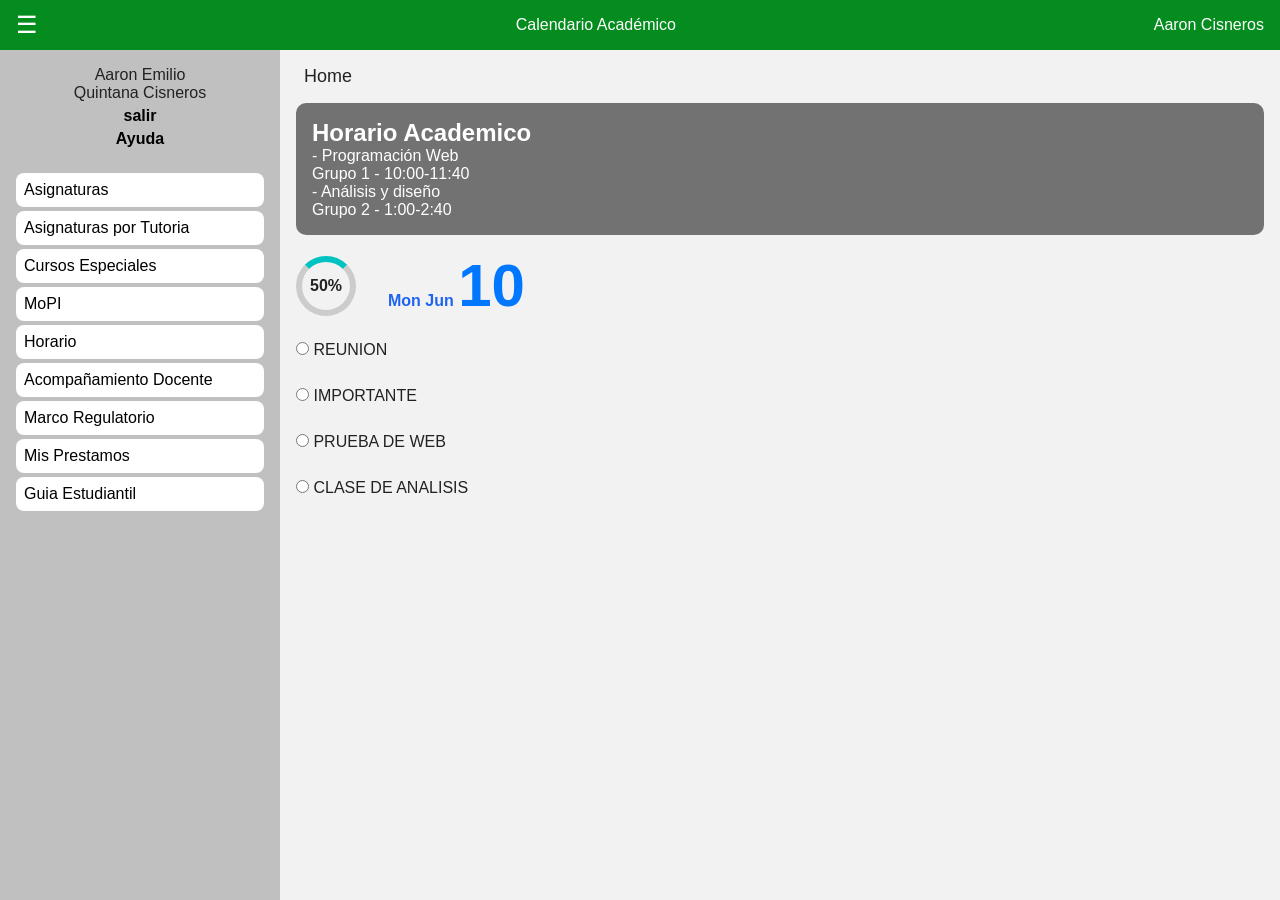
<file: lateral/index.html>
<!DOCTYPE html>
<html lang="es">
<head>
  <meta charset="UTF-8" />
  <meta name="viewport" content="width=device-width, initial-scale=1.0" />
  <title>Horario Académico</title>
  <link rel="stylesheet" href="styles.css" />
</head>
<body>
  <header class="top-bar">
    <button class="menu-toggle">&#9776;</button>
    <div class="calendar">
      <i class="icon-calendar"></i> Calendario Académico
    </div>
    <div class="user-profile">
      <i class="icon-user"></i> Aaron Cisneros
    </div>
  </header>

  <div class="container">
    <aside class="sidebar">
      <div class="user-info">
        <i class="icon-user"></i>
        <p>Aaron Emilio<br />Quintana Cisneros</p>
        <a href="#" class="logout">salir</a>
        <a href="#" class="help">Ayuda</a>
      </div>
      <nav class="nav-menu">
        <a href="#">Asignaturas</a>
        <a href="#">Asignaturas por Tutoria</a>
        <a href="#">Cursos Especiales</a>
        <a href="#">MoPI</a>
        <a href="#">Horario</a>
        <a href="#">Acompañamiento Docente</a>
        <a href="#">Marco Regulatorio</a>
        <a href="#">Mis Prestamos</a>
        <a href="#">Guia Estudiantil</a>
      </nav>
    </aside>

    <main class="main-content">
      <div class="home-header">
        <i class="icon-home"></i> Home
      </div>
      <div class="horario-box">
        <h2>Horario Academico</h2>
        <p>- Programación Web<br />Grupo 1 - 10:00-11:40</p>
        <p>- Análisis y diseño<br />Grupo 2 - 1:00-2:40</p>
      </div>
      <div class="progress-box">
        <div class="progress-circle">
          <span>50%</span>
        </div>
        <div class="date">
          <span class="day">Mon Jun</span>
          <span class="number">10</span>
        </div>
      </div>
      <div class="event-list">
        <label><input type="radio" name="evento"> REUNION</label><br />
        <label><input type="radio" name="evento"> IMPORTANTE</label><br />
        <label><input type="radio" name="evento"> PRUEBA DE WEB</label><br />
        <label><input type="radio" name="evento"> CLASE DE ANALISIS</label>
      </div>
    </main>
  </div>

  <script src="script.js"></script>
</body>
</html>
</file>
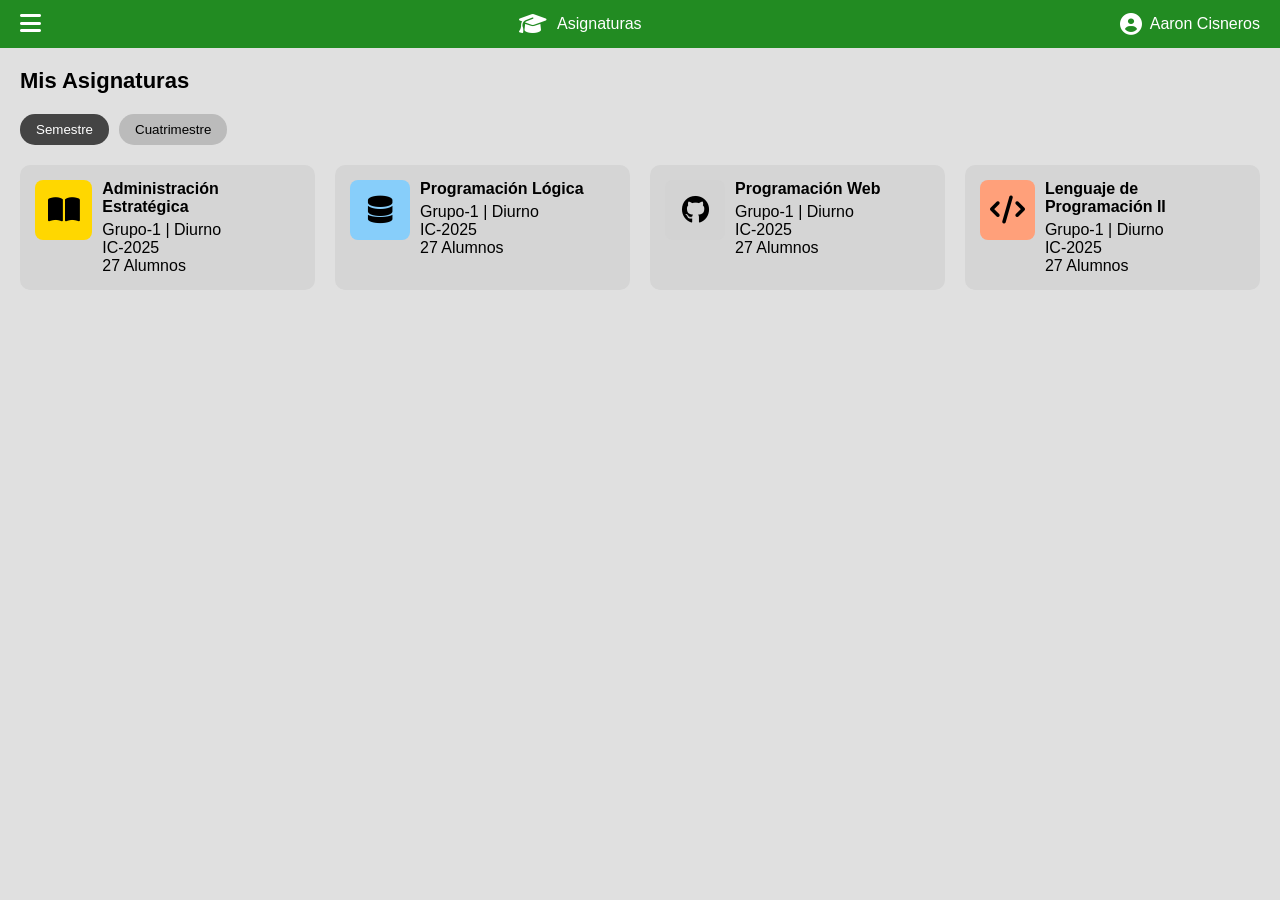
<file: Vistas del SIGA/class/index.html>
<!DOCTYPE html>
<html lang="es">
<head>
  <meta charset="UTF-8" />
  <meta name="viewport" content="width=device-width, initial-scale=1.0" />
  <title>Mis Asignaturas</title>
  <link rel="stylesheet" href="styles.css">
  <script src="script.js" defer></script>
  <link rel="stylesheet" href="https://cdnjs.cloudflare.com/ajax/libs/font-awesome/6.5.0/css/all.min.css">
</head>
<body>
  <header class="header">
    <div class="menu-icon">
      <i class="fas fa-bars"></i>
    </div>
    <div class="header-title">
      <i class="fas fa-graduation-cap"></i>
      <span>Asignaturas</span>
    </div>
    <div class="profile">
      <i class="fas fa-user-circle"></i>
      <span>Aaron Cisneros</span>
    </div>
  </header>

  <main class="container">
    <h2 class="subjects-title">Mis Asignaturas</h2>
    <div class="filters">
      <button class="filter-btn active">Semestre</button>
      <button class="filter-btn">Cuatrimestre</button>
    </div>
    <div class="subjects-grid">
      <div class="card">
        <div class="icon-box" style="background-color: #FFD700;"><i class="fas fa-book-open"></i></div>
        <div class="info">
          <h4>Administración Estratégica</h4>
          <p>Grupo-1 | Diurno</p>
          <p>IC-2025</p>
          <p>27 Alumnos</p>
        </div>
      </div>
      <div class="card">
        <div class="icon-box" style="background-color: #87CEFA;"><i class="fas fa-database"></i></div>
        <div class="info">
          <h4>Programación Lógica</h4>
          <p>Grupo-1 | Diurno</p>
          <p>IC-2025</p>
          <p>27 Alumnos</p>
        </div>
      </div>
      <div class="card">
        <div class="icon-box" style="background-color: #D3D3D3;"><i class="fab fa-github"></i></div>
        <div class="info">
          <h4>Programación Web</h4>
          <p>Grupo-1 | Diurno</p>
          <p>IC-2025</p>
          <p>27 Alumnos</p>
        </div>
      </div>
      <div class="card">
        <div class="icon-box" style="background-color: #FFA07A;"><i class="fas fa-code"></i></div>
        <div class="info">
          <h4>Lenguaje de Programación II</h4>
          <p>Grupo-1 | Diurno</p>
          <p>IC-2025</p>
          <p>27 Alumnos</p>
        </div>
      </div>
    </div>
  </main>
</body>
</html>
</file>
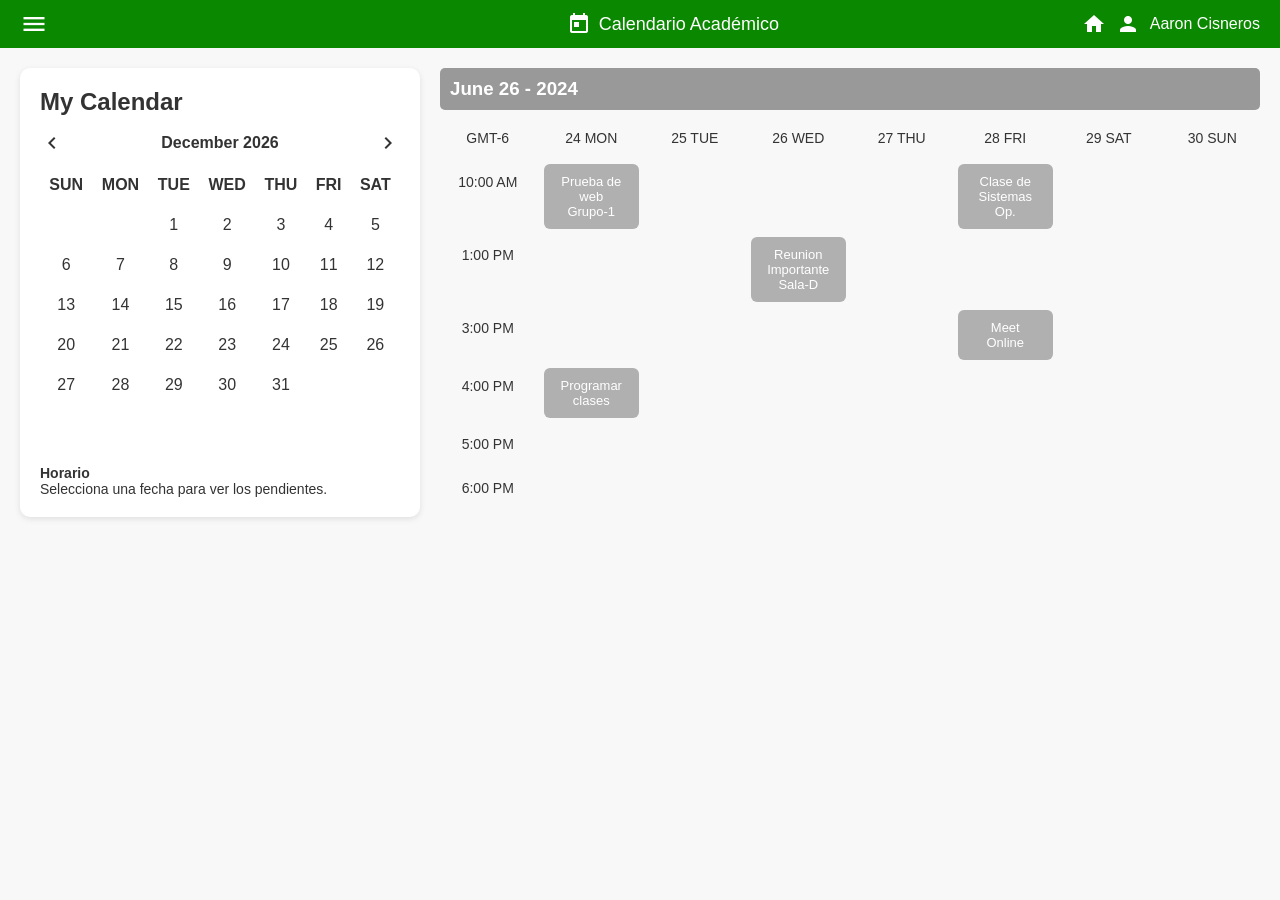
<file: Vistas del SIGA/Home/index.html>
<!DOCTYPE html>
<html lang="es">
<head>
  <meta charset="UTF-8" />
  <meta name="viewport" content="width=device-width, initial-scale=1.0" />
  <title>Calendario Académico</title>
  <link rel="stylesheet" href="https://fonts.googleapis.com/icon?family=Material+Icons">
  <link rel="stylesheet" href="style.css">
  <script defer src="script.js"></script>
</head>
<body>
  <header class="header">
    <span class="material-icons menu-icon">menu</span>
    <div class="title">
      <span class="material-icons">calendar_today</span>
      <span>Calendario Académico</span>
    </div>
    <div class="user">
      <span class="material-icons home-icon">home</span>
      <span class="material-icons">person</span>
      <span>Aaron Cisneros</span>
    </div>
  </header>

  <main class="container">
    <section class="calendar-box">
      <h2>My Calendar</h2>
      <div class="calendar">
        <div class="month">
          <span class="material-icons" id="prev-month">chevron_left</span>
          <span id="current-month">June 2024</span>
          <span class="material-icons" id="next-month">chevron_right</span>
        </div>
        <table>
          <thead>
            <tr><th>SUN</th><th>MON</th><th>TUE</th><th>WED</th><th>THU</th><th>FRI</th><th>SAT</th></tr>
          </thead>
          <tbody id="calendar-body">
            <!-- Calendar days will be generated dynamically -->
          </tbody>
        </table>
      </div>
      <div class="footer">
        <strong>Horario</strong>
        <div id="event-details">
          <p>Selecciona una fecha para ver los pendientes.</p>
        </div>
      </div>
    </section>

    <section class="schedule">
      <h3 id="selected-date">June 26 - 2024</h3>
      <div class="schedule-grid" id="schedule-grid">
        <div>GMT-6</div>
        <div>24 MON</div>
        <div>25 TUE</div>
        <div>26 WED</div>
        <div>27 THU</div>
        <div>28 FRI</div>
        <div>29 SAT</div>
        <div>30 SUN</div>

        <div>10:00 AM</div>
        <div class="event">Prueba de web<br>Grupo-1</div>
        <div></div>
        <div></div>
        <div></div>
        <div class="event">Clase de Sistemas<br>Op.</div>
        <div></div>
        <div></div>

        <div>1:00 PM</div>
        <div></div>
        <div></div>
        <div class="event">Reunion Importante<br>Sala-D</div>
        <div></div>
        <div></div>
        <div></div>
        <div></div>

        <div>3:00 PM</div>
        <div></div>
        <div></div>
        <div></div>
        <div></div>
        <div class="event">Meet<br>Online</div>
        <div></div>
        <div></div>

        <div>4:00 PM</div>
        <div class="event">Programar<br>clases</div>
        <div></div>
        <div></div>
        <div></div>
        <div></div>
        <div></div>
        <div></div>

        <div>5:00 PM</div>
        <div></div>
        <div></div>
        <div></div>
        <div></div>
        <div></div>
        <div></div>
        <div></div>

        <div>6:00 PM</div>
        <div></div>
        <div></div>
        <div></div>
        <div></div>
        <div></div>
        <div></div>
        <div></div>
      </div>
    </section>
  </main>
</body>
</html>
</file>
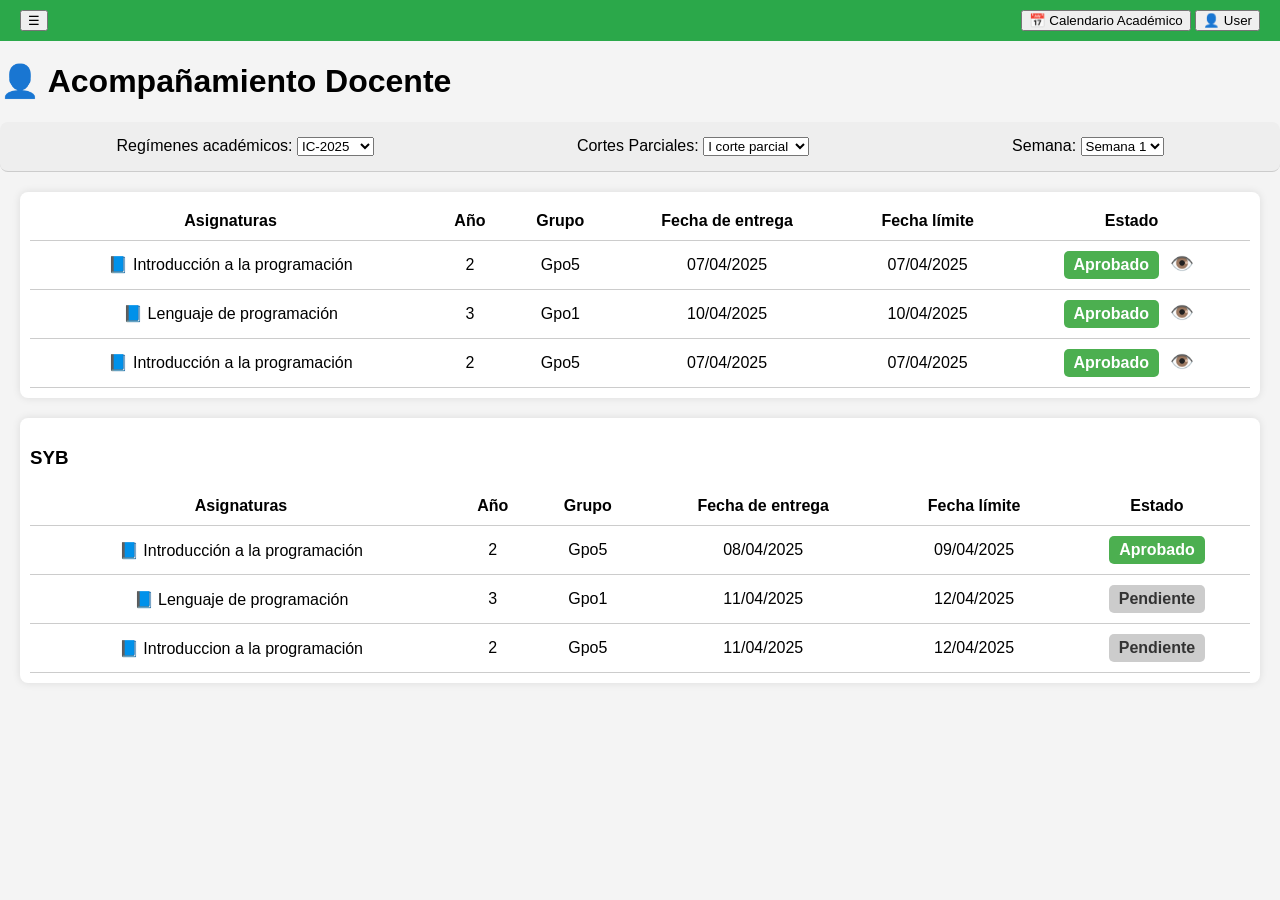
<file: Vistas del SIGA/Vistas de Francisco/Acompanamiento docente/index.html>
<!DOCTYPE html>
<html lang="es">
<head>
  <meta charset="UTF-8">
  <meta name="viewport" content="width=device-width, initial-scale=1.0">
  <title>Acompañamiento Docente</title>
  <link rel="stylesheet" href="styles.css">
</head>
<body>
  <header>
    <div class="header-left">
      <button id="menu-toggle">☰</button>
      
    </div>
    <div class="header-right">
      <button>📅 Calendario Académico</button>
      <button>👤 User</button>
    </div>
  </header>
<h1>👤 Acompañamiento Docente</h1>
  <main>
    <section class="filtros">
      <label>Regímenes académicos:
        <select id="regimen-select">
          <option>IC-2025</option>
          <option>IIC-2025</option>
          <option>IIIC-2025</option>
        </select>
      </label>
      <label>Cortes Parciales:
        <select id="corte-select">
          <option>I corte parcial</option>
          <option>II corte parcial</option>
        </select>
      </label>
      <label>Semana:
        <select id="semana-select">
          <option>Semana 1</option>
          <option>Semana 2</option>
          <option>Semana 3</option>
          <option>Semana 4</option>
          <option>Semana 5</option>
          <option>Semana 6</option>
        </select>
      </label>
    </section>

    <section id="tabla-docente" class="tabla">
      <!-- Tabla dinámica generada por JS -->
    </section>

    <section id="tabla-syllabus" class="tabla">
      <!-- Tabla syllabus generada por JS -->
    </section>

    <div id="modal" class="modal hidden">
      <div class="modal-content">
        <span id="close-modal">&times;</span>
        <div id="detalle-semanas"></div>
      </div>
    </div>
  </main>

  <script src="script.js"></script>
</body>
</html>
</file>
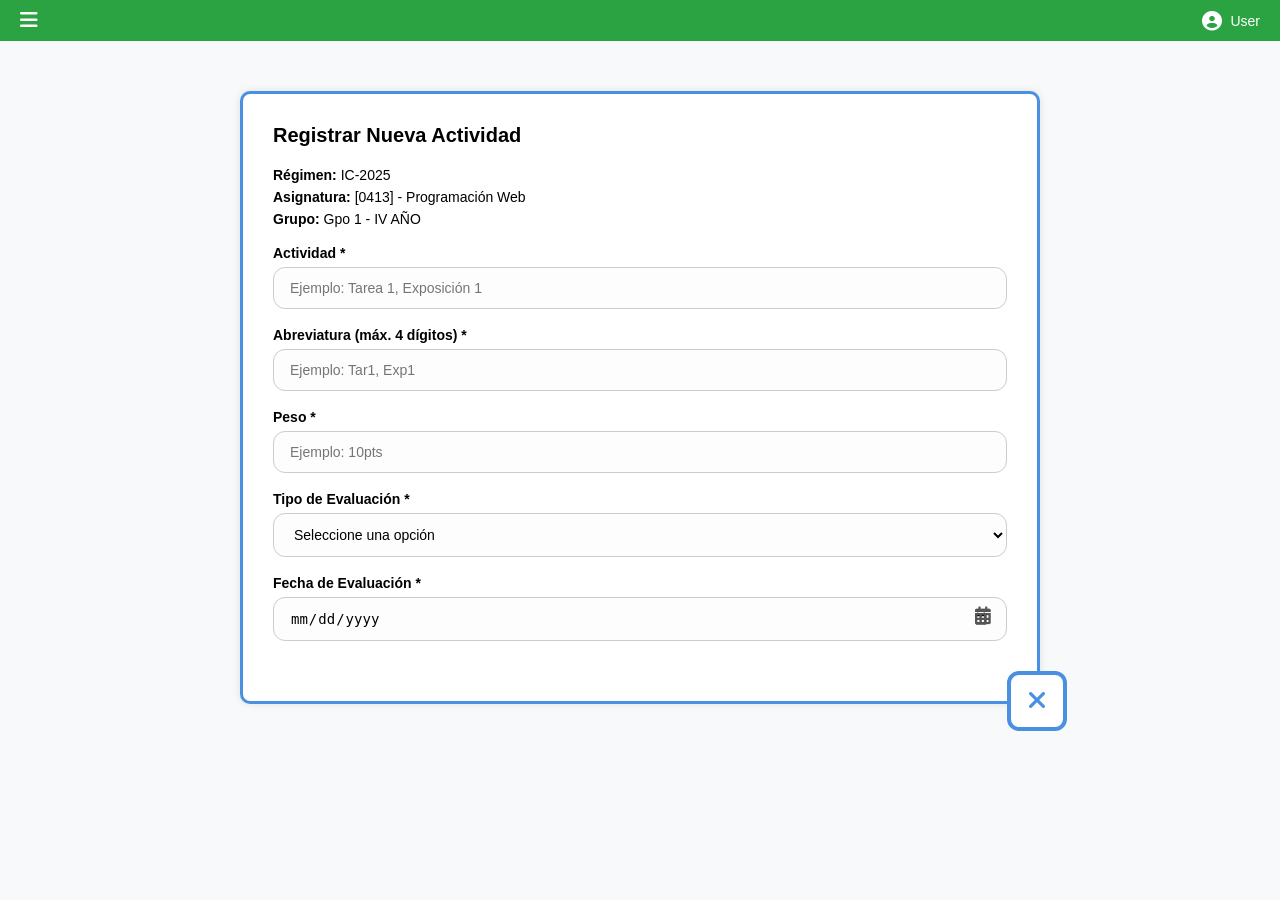
<file: templates/nueva_actividad.html>
<!DOCTYPE html>
<html lang="es">
<head>
  <meta charset="UTF-8" />
  <meta name="viewport" content="width=device-width, initial-scale=1.0"/>
  <title>Registrar Nueva Actividad</title>
  <link rel="stylesheet" href="/static/styles.css"/>
  <link rel="stylesheet" href="https://cdnjs.cloudflare.com/ajax/libs/font-awesome/6.5.0/css/all.min.css"/>
</head>
<body>
    <!-- Barra superior -->
    <header class="topbar">
      <div class="menu-icon">
        <i class="fas fa-bars"></i>
      </div>
      <div class="user-section">
        <i class="fas fa-user-circle"></i>
        <span class="user-name">User</span>
      </div>
    </header>

    <!-- Contenedor del formulario -->
  <main class="form-container">
    <form class="form-box">
      <h2>Registrar Nueva Actividad</h2>
      <div class="info">
        <p><strong>Régimen:</strong> IC-2025</p>
        <p><strong>Asignatura:</strong> [0413] - Programación Web</p>
        <p><strong>Grupo:</strong> Gpo 1 - IV AÑO</p>
      </div>

      <!-- Campos del formulario -->
      <label>Actividad *
        <input type="text" placeholder="Ejemplo: Tarea 1, Exposición 1" />
      </label>

      <label>Abreviatura (máx. 4 dígitos) *
        <input type="text" placeholder="Ejemplo: Tar1, Exp1" maxlength="4"/>
      </label>

      <label>Peso *
        <input type="text" placeholder="Ejemplo: 10pts"/>
      </label>

      <label>Tipo de Evaluación *
        <select>
          <option disabled selected>Seleccione una opción</option>
          <option>Tarea</option>
          <option>Examen</option>
          <option>Exposición</option>
          <option>Proyecto</option>
        </select>
      </label>

      <label>Fecha de Evaluación *
        <div class="date-picker">
          <input type="date"/>
          <span class="calendar-icon">
            <i class="fas fa-calendar-alt"></i>
          </span>
        </div>
      </label>

      <!-- Botón inferior derecho -->
      <div class="submit-btn">
        <i class="fas fa-times"></i>
      </div>
    </form>
  </main>
</body>
</html>
</file>
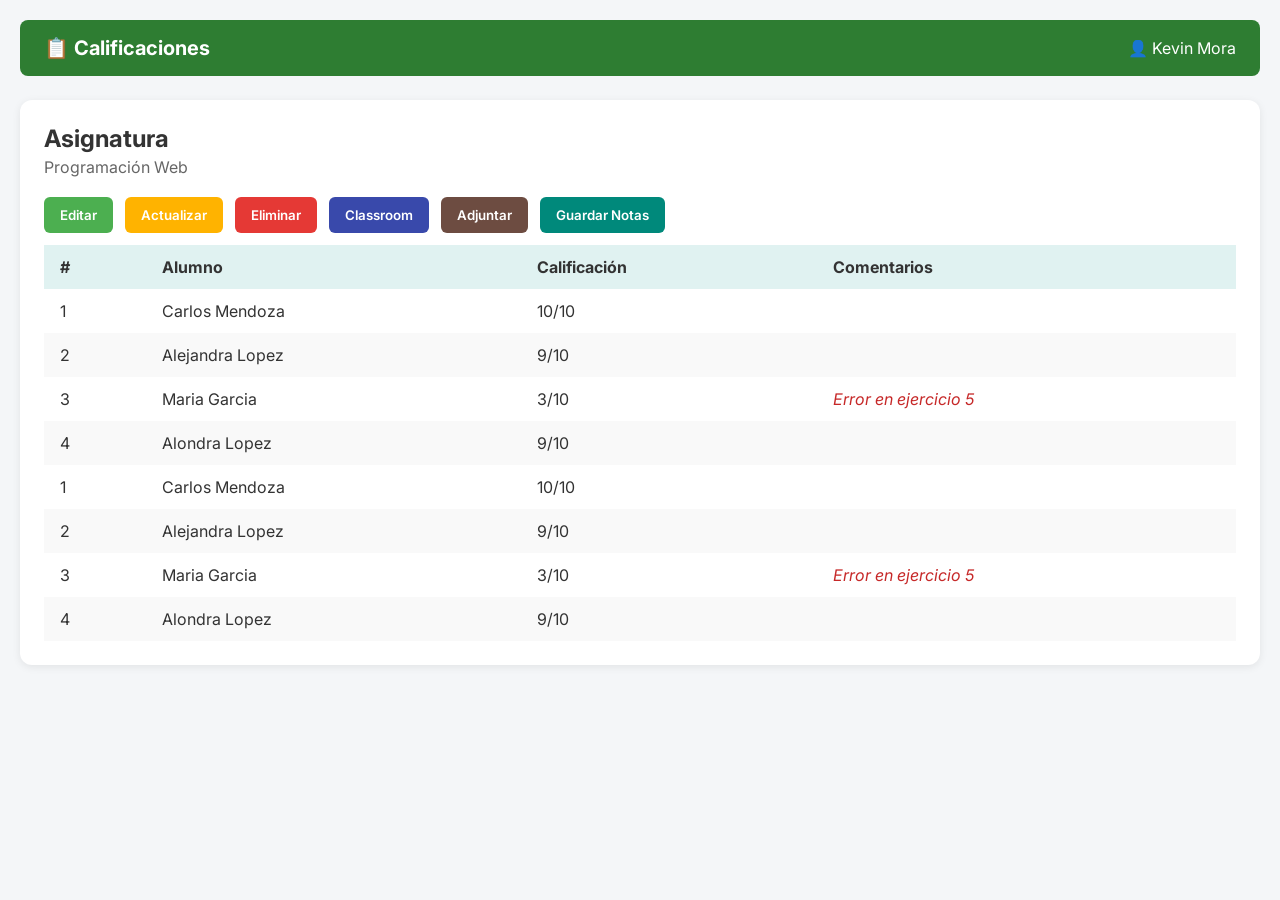
<file: Vistas del SIGA/vistas de kevin/notas.html>
<!DOCTYPE html>
<html lang="es">
<head>
  <meta charset="UTF-8">
  <title>Ingreso de Calificaciones</title>
  <link href="https://fonts.googleapis.com/css2?family=Inter:wght@400;600&display=swap" rel="stylesheet">
  <style>
    * {
      margin: 0;
      padding: 0;
      box-sizing: border-box;
      font-family: 'Inter', sans-serif;
    }

    body {
      background: #f4f6f8;
      color: #333;
      padding: 20px;
    }

    header {
      background-color: #2e7d32;
      color: #fff;
      padding: 16px 24px;
      border-radius: 8px;
      display: flex;
      justify-content: space-between;
      align-items: center;
      margin-bottom: 24px;
    }

    header h1 {
      font-size: 20px;
    }

    .btn-group {
      margin: 12px 0;
      display: flex;
      gap: 12px;
    }

    button {
      padding: 10px 16px;
      border: none;
      border-radius: 6px;
      background-color: #4caf50;
      color: white;
      font-weight: 600;
      cursor: pointer;
      transition: 0.2s ease;
    }

    button:hover {
      background-color: #388e3c;
    }

    .container {
      background-color: white;
      padding: 24px;
      border-radius: 12px;
      box-shadow: 0 2px 8px rgba(0,0,0,0.08);
    }

    h2 {
      font-size: 24px;
      margin-bottom: 4px;
    }

    p {
      color: #666;
      margin-bottom: 20px;
    }

    table {
      width: 100%;
      border-collapse: collapse;
      margin-top: 12px;
    }

    thead {
      background-color: #e0f2f1;
    }

    th, td {
      padding: 12px 16px;
      text-align: left;
    }

    tbody tr:nth-child(even) {
      background-color: #f9f9f9;
    }

    tbody tr:hover {
      background-color: #e3f2fd;
      cursor: pointer;
    }

    .comentario {
      color: #c62828;
      font-style: italic;
    }

    .active {
      background-color: #c8e6c9 !important;
    }
  </style>
</head>
<body>

<header>
  <h1>📋 Calificaciones</h1>
  <div>👤 Kevin Mora</div>
</header>

<div class="container">
  <h2>Asignatura</h2>
  <p>Programación Web</p>

  <div class="btn-group">
    <button>Editar</button>
    <button style="background-color:#ffb300;">Actualizar</button>
    <button style="background-color:#e53935;">Eliminar</button>
    <button style="background-color:#3949ab;">Classroom</button>
    <button style="background-color:#6d4c41;">Adjuntar</button>
    <button style="background-color:#00897b;">Guardar Notas</button>
  </div>

  <table>
    <thead>
      <tr>
        <th>#</th>
        <th>Alumno</th>
        <th>Calificación</th>
        <th>Comentarios</th>
      </tr>
    </thead>
    <tbody>
      <tr onclick="seleccionarFila(this)">
        <td>1</td>
        <td>Carlos Mendoza</td>
        <td>10/10</td>
        <td></td>
      </tr>
      <tr onclick="seleccionarFila(this)">
        <td>2</td>
        <td>Alejandra Lopez</td>
        <td>9/10</td>
        <td></td>
      </tr>
      <tr onclick="seleccionarFila(this)">
        <td>3</td>
        <td>Maria Garcia</td>
        <td>3/10</td>
        <td class="comentario">Error en ejercicio 5</td>
      </tr>
      <tr onclick="seleccionarFila(this)">
        <td>4</td>
        <td>Alondra Lopez</td>
        <td>9/10</td>
        <td></td>
      </tr>
      <tr onclick="seleccionarFila(this)">
        <td>1</td>
        <td>Carlos Mendoza</td>
        <td>10/10</td>
        <td></td>
      </tr>
      <tr onclick="seleccionarFila(this)">
        <td>2</td>
        <td>Alejandra Lopez</td>
        <td>9/10</td>
        <td></td>
      </tr>
      <tr onclick="seleccionarFila(this)">
        <td>3</td>
        <td>Maria Garcia</td>
        <td>3/10</td>
        <td class="comentario">Error en ejercicio 5</td>
      </tr>
      <tr onclick="seleccionarFila(this)">
        <td>4</td>
        <td>Alondra Lopez</td>
        <td>9/10</td>
        <td></td>
      </tr>
    </tbody>
  </table>
</div>

<script>
  function seleccionarFila(row) {
    document.querySelectorAll('tbody tr').forEach(tr => tr.classList.remove('active'));
    row.classList.add('active');
  }
</script>

</body>
</html>
</file>
<file: lateral/styles.css>
* {
    margin: 0;
    padding: 0;
    box-sizing: border-box;
    font-family: "Segoe UI", sans-serif;
  }
  
  body {
    display: flex;
    flex-direction: column;
    height: 100vh;
    color: #222;
    background-color: #f2f2f2;
  }
  
  .top-bar {
    background-color: #058c1e;
    color: white;
    display: flex;
    justify-content: space-between;
    align-items: center;
    padding: 0.7rem 1rem;
  }
  
  .menu-toggle {
    background: none;
    border: none;
    color: white;
    font-size: 24px;
    cursor: pointer;
  }
  
  .container {
    display: flex;
    flex: 1;
    overflow: hidden;
  }
  
  .sidebar {
    background-color: #c0c0c0;
    width: 280px;
    padding: 1rem;
    display: flex;
    flex-direction: column;
    gap: 1rem;
  }
  
  .sidebar .user-info {
    text-align: center;
  }
  
  .sidebar .user-info i {
    font-size: 40px;
  }
  
  .sidebar .logout,
  .sidebar .help {
    display: block;
    margin: 5px auto;
    text-decoration: none;
    color: #000;
    font-weight: bold;
  }
  
  .nav-menu a {
    display: flex;
    align-items: center;
    padding: 0.5rem;
    margin: 4px 0;
    text-decoration: none;
    color: black;
    background: white;
    border-radius: 8px;
    transition: background 0.2s;
  }
  
  .nav-menu a:hover {
    background-color: #ddd;
  }
  
  .main-content {
    flex: 1;
    padding: 1rem;
    display: flex;
    flex-direction: column;
    gap: 1rem;
  }
  
  .home-header {
    font-size: 18px;
    display: flex;
    align-items: center;
    gap: 8px;
  }
  
  .horario-box {
    background-color: #727272;
    color: white;
    padding: 1rem;
    border-radius: 10px;
  }
  
  .progress-box {
    display: flex;
    align-items: center;
    gap: 2rem;
  }
  
  .progress-circle {
    width: 60px;
    height: 60px;
    border-radius: 50%;
    border: 6px solid #ccc;
    border-top-color: #00c2c2;
    display: flex;
    align-items: center;
    justify-content: center;
    font-weight: bold;
  }
  
  @keyframes spin {
    0% { transform: rotate(0deg); }
    100% { transform: rotate(360deg); }
  }
  
  .date .day {
    color: #1d64f2;
    font-weight: bold;
  }
  
  .date .number {
    font-size: 60px;
    color: #0077ff;
    font-weight: bold;
  }
  
  .event-list label {
    display: block;
    margin: 5px 0;
  }
  
  /* Responsive */
  @media (max-width: 768px) {
    .container {
      flex-direction: column;
    }
  
    .sidebar {
      width: 100%;
      flex-direction: row;
      flex-wrap: wrap;
      justify-content: space-around;
    }
  
    .main-content {
      padding: 0.5rem;
    }
  
    .progress-box {
      flex-direction: column;
      align-items: flex-start;
    }
  }
</file>
<file: Vistas del SIGA/class/styles.css>
/* Reset y base */
* {
    margin: 0;
    padding: 0;
    box-sizing: border-box;
  }
  
  body {
    font-family: 'Segoe UI', sans-serif;
    background-color: #e0e0e0;
  }
  
  /* Barra superior */
  .header {
    display: flex;
    align-items: center;
    justify-content: space-between;
    background-color: #228B22;
    color: white;
    padding: 10px 20px;
  }
  
  .menu-icon {
    font-size: 24px;
    cursor: pointer;
  }
  
  .header-title {
    display: flex;
    align-items: center;
    gap: 10px;
  }
  
  .header-title i {
    font-size: 22px;
  }
  
  .profile {
    display: flex;
    align-items: center;
    gap: 8px;
  }
  
  .profile i {
    font-size: 22px;
  }
  
  /* Contenido */
  .container {
    padding: 20px;
  }
  
  .subjects-title {
    font-size: 22px;
    margin-bottom: 20px;
  }
  
  /* Filtros */
  .filters {
    display: flex;
    gap: 10px;
    margin-bottom: 20px;
  }
  
  .filter-btn {
    padding: 8px 16px;
    border: none;
    border-radius: 15px;
    background-color: #bbb;
    color: #000;
    cursor: pointer;
  }
  
  .filter-btn.active {
    background-color: #444;
    color: white;
  }
  
  /* Tarjetas */
  .subjects-grid {
    display: grid;
    grid-template-columns: repeat(auto-fill, minmax(280px, 1fr));
    gap: 20px;
  }
  
  .card {
    background-color: #d5d5d5;
    padding: 15px;
    display: flex;
    gap: 10px;
    border-radius: 10px;
    align-items: flex-start;
  }
  
  .icon-box {
    width: 60px;
    height: 60px;
    border-radius: 8px;
    display: flex;
    align-items: center;
    justify-content: center;
    font-size: 28px;
    color: black;
  }
  
  .info {
    display: flex;
    flex-direction: column;
    justify-content: space-between;
  }
  
  .info h4 {
    margin-bottom: 5px;
  }
  
  @media (max-width: 768px) {
    .header-title span,
    .profile span {
      display: none;
    }
  
    .header {
      padding: 10px;
    }
  
    .subjects-title {
      text-align: center;
    }
  }
</file>
<file: Vistas del SIGA/Home/style.css>
/* Reset básico */
* {
  box-sizing: border-box;
  margin: 0;
  padding: 0;
  font-family: 'Segoe UI', sans-serif;
}

body {
  background-color: #f8f8f8;
  color: #333;
}

/* Header */
.header {
  display: flex;
  align-items: center;
  justify-content: space-between;
  background-color: #0a8800;
  color: white;
  padding: 10px 20px;
}

.menu-icon {
  font-size: 28px;
  cursor: pointer;
}

.title {
  display: flex;
  align-items: center;
  gap: 8px;
  font-size: 18px;
}

.user {
  display: flex;
  align-items: center;
  gap: 10px;
  font-size: 16px;
}

.home-icon {
  cursor: pointer;
}

/* Main Layout */
.container {
  display: flex;
  flex-wrap: wrap;
  padding: 20px;
  gap: 20px;
  justify-content: center;
}

/* Calendar Section */
.calendar-box {
  background-color: white;
  border-radius: 10px;
  box-shadow: 0 2px 6px rgba(0,0,0,0.1);
  padding: 20px;
  min-width: 280px;
  flex: 1;
  max-width: 400px;
}

.calendar-box h2 {
  margin-bottom: 15px;
}

.month {
  display: flex;
  justify-content: space-between;
  align-items: center;
  font-weight: bold;
  margin-bottom: 10px;
}

.calendar table {
  width: 100%;
  border-collapse: collapse;
  text-align: center;
}

.calendar th,
.calendar td {
  padding: 8px;
  border-radius: 50%;
  width: 40px;
  height: 40px;
}

.calendar td.selected {
  background-color: #007BFF;
  color: white;
}

/* Footer under calendar */
.footer {
  margin-top: 20px;
  font-size: 14px;
}

/* Schedule Section */
.schedule {
  flex: 2;
  min-width: 600px;
}

.schedule h3 {
  background-color: #999;
  color: white;
  padding: 10px;
  border-radius: 5px;
  margin-bottom: 10px;
}

/* Grid for events */
.schedule-grid {
  display: grid;
  grid-template-columns: repeat(8, 1fr);
  gap: 8px;
  align-items: start;
  font-size: 14px;
}

.schedule-grid > div {
  padding: 10px;
  text-align: center;
}

.event {
  background-color: #b0b0b0;
  color: white;
  border-radius: 6px;
  font-size: 13px;
}

/* Responsive */
@media (max-width: 900px) {
  .container {
    flex-direction: column;
    align-items: center;
  }

  .schedule {
    min-width: unset;
    width: 100%;
    overflow-x: auto;
  }

  .schedule-grid {
    min-width: 700px;
  }
}
</file>
<file: Vistas del SIGA/Vistas de Francisco/Acompanamiento docente/styles.css>
body {
  font-family: Arial, sans-serif;
  margin: 0;
  background-color: #f4f4f4;
}

header {
  display: flex;
  justify-content: space-between;
  align-items: center;
  background-color: #2ba84a;
  color: white;
  padding: 10px 20px;
}

.filtros {
  display: flex;
  justify-content: space-around;
  padding: 15px;
  background: #eee;
  border-bottom: 1px solid #ccc;
  border-radius: 8px;
  flex-wrap: wrap;
}

.tabla {
  margin: 20px;
  background: white;
  padding: 10px;
  border-radius: 8px;
  box-shadow: 0 0 8px rgba(0,0,0,0.1);
}

.tabla table {
  width: 100%;
  border-collapse: collapse;
}

.tabla th, .tabla td {
  padding: 10px;
  border-bottom: 1px solid #ccc;
  text-align: center;
}

.estado-aprobado {
  background-color: #4CAF50;
  color: white;
  padding: 5px 10px;
  border-radius: 5px;
  display: inline-block;
  font-weight: bold;
}

.estado-pendiente {
  background-color: #ccc;
  color: #333;
  padding: 5px 10px;
  border-radius: 5px;
  display: inline-block;
  font-weight: bold;
}

button.ojo-btn {
  background: none;
  border: none;
  cursor: pointer;
  font-size: 1.2em;
}

.modal {
  position: fixed;
  top: 0; left: 0;
  width: 100%; height: 100%;
  background: rgba(0,0,0,0.5);
  display: flex;
  justify-content: center;
  align-items: center;
  z-index: 1000;
}

.modal.hidden {
  display: none;
}

.modal-content {
  background: white;
  padding: 20px;
  border-radius: 8px;
  width: 90%;
  max-height: 90%;
  overflow: auto;
  position: relative;
  box-shadow: 0 4px 10px rgba(0,0,0,0.2);
}

#close-modal {
  position: absolute;
  top: 10px;
  right: 10px;
  cursor: pointer;
  font-weight: bold;
  font-size: 1.2em;
  background: none;
  border: none;
}

.tabla-scroll {
  overflow-x: auto;
}

@media screen and (max-width: 600px) {
  .tabla table {
    font-size: 0.8em;
  }
  .modal-content {
    width: 95%;
  }
}
</file>
<file: static/styles.css>
/* Reset básico */
* {
    margin: 0;
    padding: 0;
    box-sizing: border-box;
  }
  
  body {
    font-family: "Segoe UI", sans-serif;
    background-color: #f8f9fa;
  }

  /* Barra superior verde */
  .topbar {
    background-color: #2ca342;
    color: white;
    padding: 10px 20px;
    display: flex;
    justify-content: space-between;
    align-items: center;
  }

  .menu-icon i,
  .user-section i {
    font-size: 20px;
  }

  .user-section {
    display: flex;
    align-items: center;
    gap: 8px;
  }

  .user-name {
    font-size: 14px;
  }

  /* Formulario */
  .form-container {
    padding: 20px;
  }

  .form-box {
    background-color: white;
    border: 3px solid #4a90e2;
    border-radius: 10px;
    max-width: 800px;
    margin: 30px auto;
    padding: 30px 30px 60px;
    position: relative;
    box-shadow: 0 0 8px rgba(0, 0, 0, 0.1);
  }

  .form-box h2 {
    font-size: 20px;
    margin-bottom: 20px;
  }

  .info p {
    font-size: 14px;
    margin-bottom: 6px;
  }
  
  label {
    display: block;
    margin-top: 18px;
    font-weight: bold;
    font-size: 14px;
  }

  input[type="text"],
  input[type="date"],
  select {
    width: 100%;
    padding: 12px 16px;
    margin-top: 6px;
    border: 1px solid #ccc;
    border-radius: 12px;
    font-size: 14px;
    background-color: #fdfdfd;
  }

  /* Selector de fecha */
  .date-picker {
    position: relative;
  }
  
  .calendar-icon {
    position: absolute;
    right: 16px;
    top: 50%;
    transform: translateY(-50%);
    font-size: 18px;
    color: #555;
    pointer-events: none;
  }

  /* Botón flotante inferior derecho */
  .submit-btn {
    position: absolute;
    bottom: -30px;
    right: -30px;
    background-color: #ffffff;
    border: 4px solid #4a90e2;
    color: #4a90e2;
    border-radius: 12px;
    width: 60px;
    height: 60px;
    font-size: 26px;
    display: flex;
    align-items: center;
    justify-content: center;
    cursor: pointer;
  }
</file>
